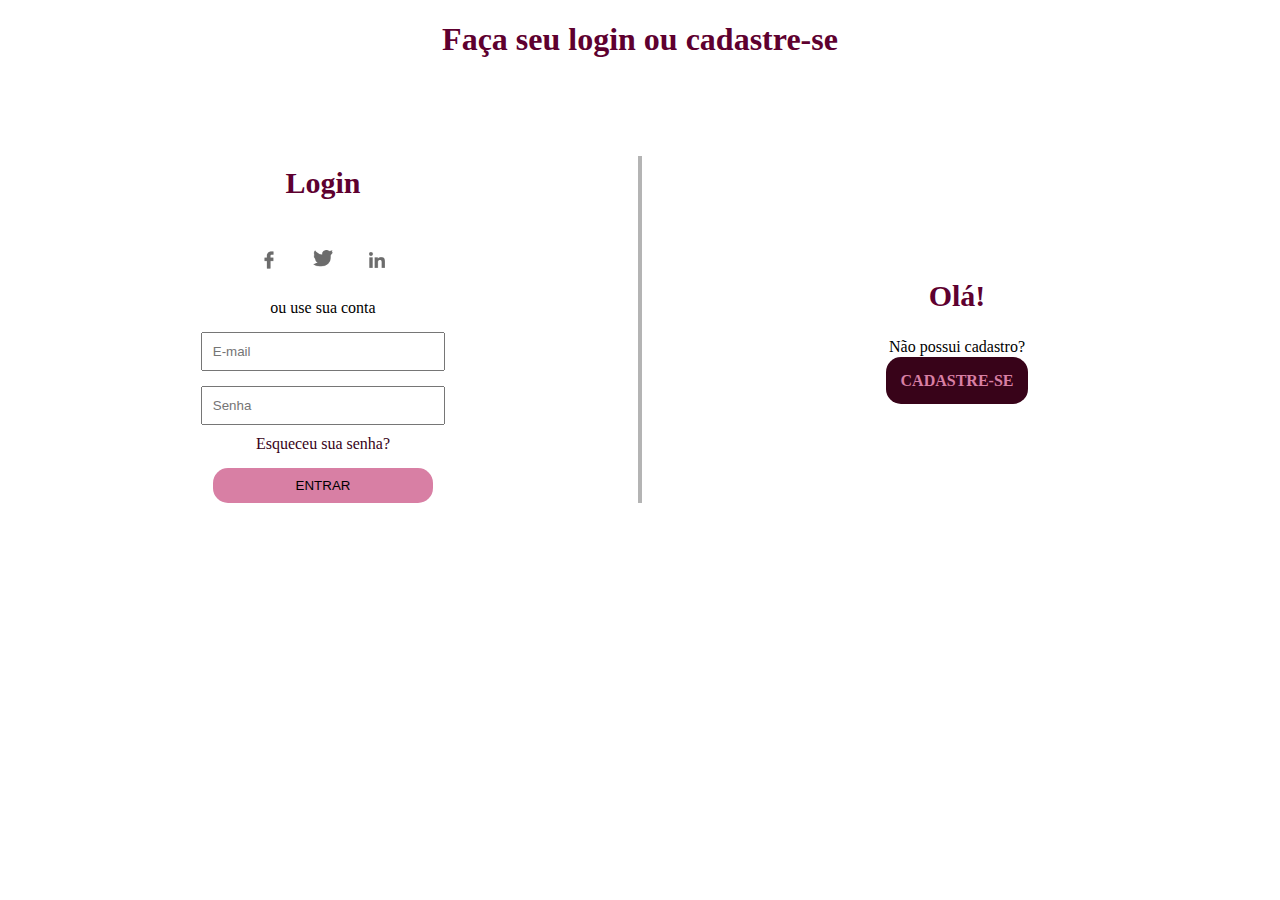
<file: index.html>
<!DOCTYPE html>
<html lang="pt-br">

<head>
    <meta charset="UTF-8">
    <meta http-equiv="X-UA-Compatible" content="IE=edge">
    <meta name="viewport" content="width=device-width, initial-scale=1.0">
    <title>Login</title>
    <link rel="stylesheet" href="css/style.css">
</head>

<body>
    <h1>Faça seu login ou cadastre-se</h1>
    <div class="main-container">
        <div class="fazer-login">
            <h2>Login</h2>

            <div class="redes-sociais">
                <a href="https://www.facebook.com/">
                    <img src="imagens/facebook.png" alt="">
                </a>

                <a href="https://twitter.com/">
                    <img src="imagens/twitter.png" alt="">
                </a>

                <a href="https://www.linkedin.com/">
                    <img src="/imagens/linkedin.png" alt="">
                </a>
            </div>

            <span class="">ou use sua conta</span>

            <form>
                <input type="email" name="email" id="login_email" placeholder="E-mail">

                <input type="password" name="senha" id="login_senha" placeholder="Senha">

                <span class="senha-msg-error" style="display:none" >digite pelo menos 8 caracteres</span>
                <span class="senha-msg-success" style="display:none" >ok</span>

                <a href="#">Esqueceu sua senha?</a>

                <button type="submit">entrar</button>
                <button class="button-mobile" style="display:none" type="submit">entrar</button>
            </form>


        </div>

        <div class="cadastre-se">
            <h2>Olá!</h2>
            <p>Não possui cadastro?</p>
            <a href="pagina_cadastro.html" class="redireciona-cadastro">cadastre-se</a>
        </div>
    </div>


    <!--script de validação -->
    <script src="/js/index.js"></script>
</body>

</html>
</file>
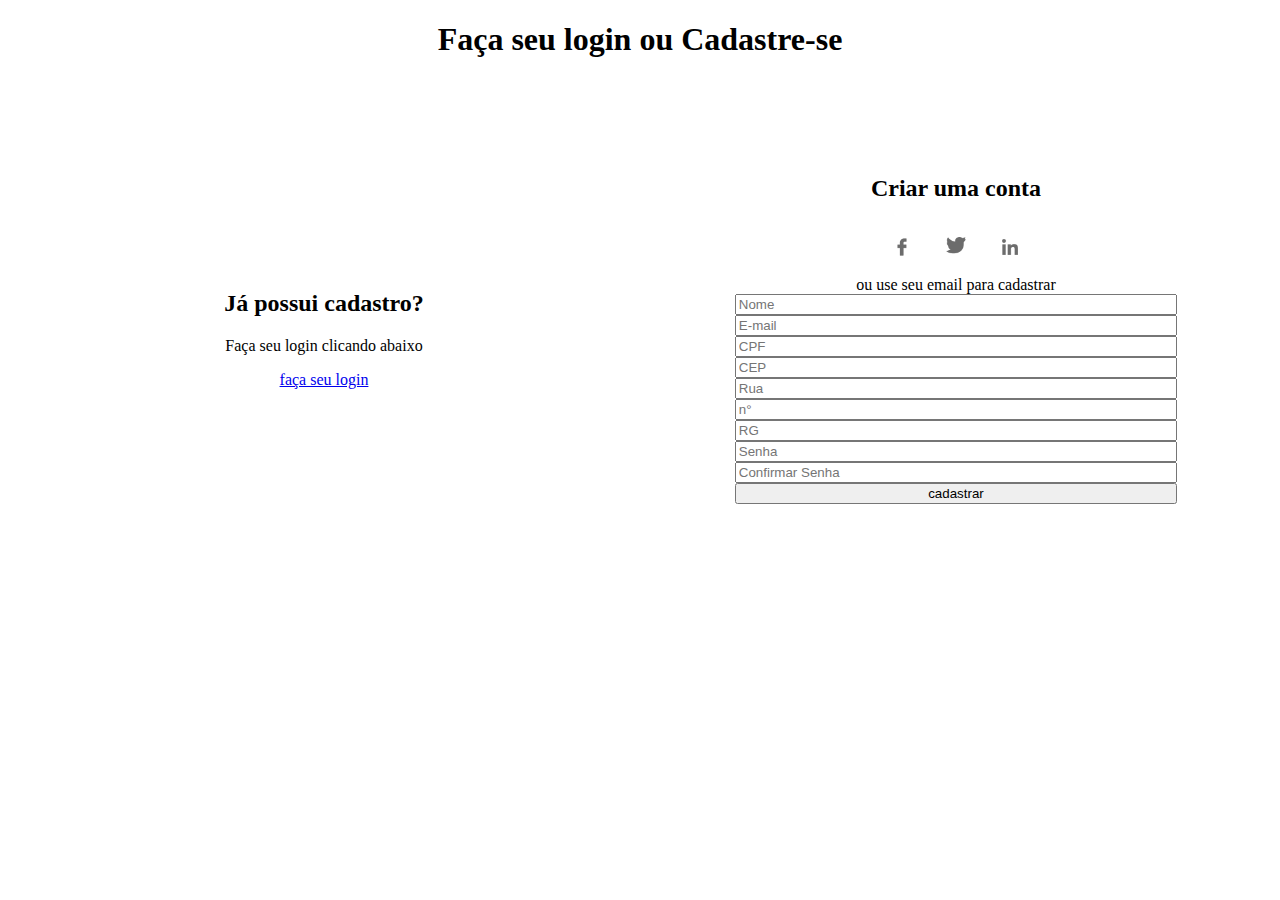
<file: pagina_cadastro.html>
<!DOCTYPE html>
<html lang="pt-br">
<head>
    <meta charset="UTF-8">
    <meta name="viewport" content="width=device-width, initial-scale=1.0">
    <title>Cadastre-se</title>
    <link rel="stylesheet" href="/css/cadastro.css">

</head>
<body>
    <h1>Faça seu login ou Cadastre-se</h1>
    <div class="main">
        <div class="ir-login">
            <h2>Já possui cadastro?</h2>
            <p>Faça seu login clicando abaixo</p>
            <a href="index.html">faça seu login</a>
        </div>

        <div class="formulario-cadastro">
            <h2>Criar uma conta</h2>

            <div class="redes-sociais">
                <a href="https://www.facebook.com/">
                    <img src="imagens/facebook.png" alt="">
                </a>

                <a href="https://twitter.com/">
                    <img src="imagens/twitter.png" alt="">
                </a>

                <a href="https://www.linkedin.com/">
                    <img src="/imagens/linkedin.png" alt="">
                </a>
            </div>

            <span class="">ou use seu email para cadastrar</span>

            <form>
                <input type="text" name="" id="cadastro_nome" placeholder="Nome">
                <span class="nome-msg-error" style="display:none">nome inválido</span>
                <span class="nome-msg-success" style="display:none">ok</span>

                <input type="email" name="" id="" placeholder="E-mail">

                <input type="text" name="" id="cadastro_cpf" placeholder="CPF">
                <span class="cpf-msg-error" style="display:none">CPF inválido</span>
                <span class="cpf-msg-success" style="display:none">ok</span>

                <input type="text" name="" id="cadastro_cep" placeholder="CEP">
                <span class="cep-msg-error" style="display:none">CEP inválido</span>
                <span class="cep-msg-success" style="display:none">ok</span>

                <input type="text" name="" id="" placeholder="Rua">

                <input type="number" name="" id="" placeholder="n°">

                <input type="text" name="" id="cadastro_rg" placeholder="RG">
                <span class="rg-msg-error" style="display:none">RG inválido</span>
                <span class="rg-msg-success" style="display:none">ok</span>

                <input type="text" name="" id="cadastro_senha" placeholder="Senha">

                <input type="text" name="" id="confirma_senha" placeholder="Confirmar Senha">

                <button type="submit">cadastrar</button>
            </form>

        </div>
    </div>

    <script src="js/pagina_cadastro.js"></script>
</body>
</html>
</file>
<file: css/style.css>
/* formulario de login */

h1{
    text-align:center;
    color:#5e002f;
}

h2{
    color:#5e002f;
    font-size: 30px;
}

.main-container{
    display:flex;
    align-items: center;
    height: 500px; 
    text-align: center;
    
}

.redes-sociais, h2, span{
    margin-top: 10px;
}

.redes-sociais img{
    width:20px;
    margin: 10px;
    padding: 5px
}

a{
    text-decoration: none;
    color: #380319;
}


.fazer-login{
    border-right: 4px solid #b4b4b4;
    flex: 1;
    display:flex;
    flex-direction: column;
}

.fazer-login form{
    display:flex;
    flex-direction: column;
    width: 70%;
    align-self: center;
}

form input, button{
    align-self: center;
    width: 50%;
    padding: 10px;
    margin-top: 15px;
}

form a{
    margin-top:10px;
}

button{
    background-color: #d87fa4;
    border: none;
    border-radius: 15px;
    text-transform: uppercase;
}

button:hover{
    cursor: pointer;
    background-color: #380319;
}


.cadastre-se{
    flex: 1;
}

.redireciona-cadastro{
    background-color: #380319;
    color: #d87fa4;
    text-transform: uppercase;
    font-weight: bold;
    padding: 15px;
    border-radius: 15px;
}


@media (max-width: 768px){
    .cadastre-se{
        display: none;
    }
    
    .mobile{
        display: block;
    }

    .redes-sociais img{
        width:40px;
        
    }
}
</file>
<file: css/cadastro.css>
h1, h2{
    text-align: center;
}

.main{
    display:flex;
    align-items: center;
    height: 500px; 
    text-align: center;
}


.formulario-cadastro{
    display:flex;
    flex-direction:column;
    align-items:center;
    flex: 1;
}

.redes-sociais img{
    width:20px;
    margin: 10px;
    padding: 5px
}

.redes-sociais a{
    text-decoration: none;
}

.formulario-cadastro form{
    display:flex;
    justify-content: center;
    flex-direction: column;
    width: 70%;
}

.ir-login{
    flex: 1;
}



@media (max-width: 768px){
    .ir-login{
        display: none;
    }

    .redes-sociais img{
        width: 35px;
    }
}
</file>
